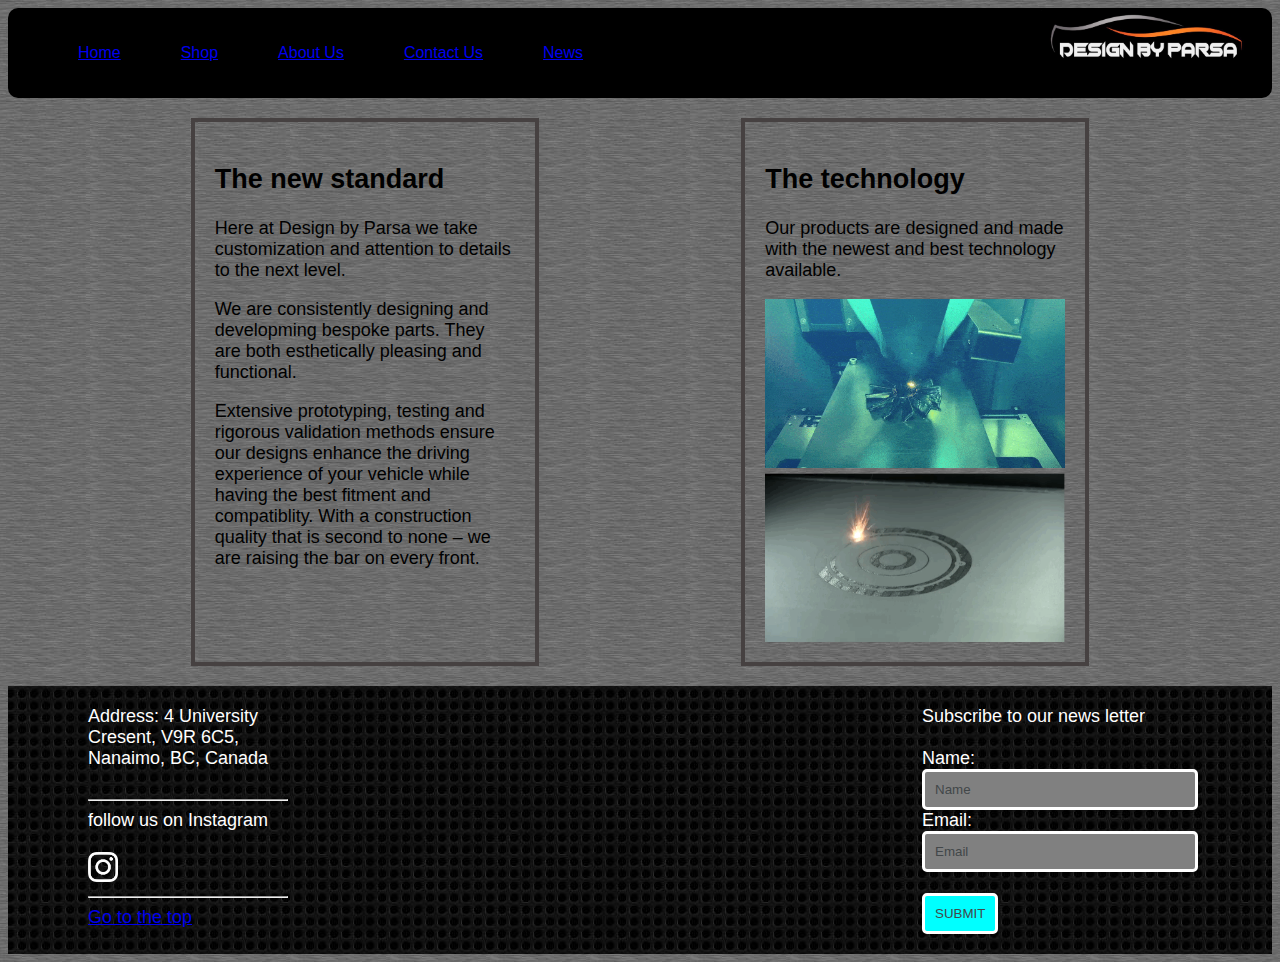
<file: index.html>
<!-- Name: Parsa Tolouei -->
<!-- Student ID: 664849569 -->

<!DOCTYPE html>
<html lang="en">

<head>
    <meta charset="UTF-8">
    <meta http-equiv="X-UA-Compatible" content="IE=edge">
    <meta name="viewport" content="width=device-width, initial-scale=1.0">
    <title>Design by Parsa</title>
    <link rel="stylesheet" type="text/css" href="CSS/common.css">
    <style type="text/css">

        .col {
            width: 300px;
            height: 500px;
            padding: 20px;
            margin: 20px;
            text-align: left;
            font-family: Impact, Haettenschweiler, 'Arial Narrow Bold', sans-serif;
            font-size: large;
            border: 4px solid rgb(70, 65, 65);
        }

        .container {
            display: flex;
            justify-content: space-evenly;
        }
    </style>
</head>

<body>
    <nav class="navbar">
        <div>
            <img src="img/logo.jpg" alt="Logo" height="59" class="logo">
        </div>

        <ul>
            <li><a href="index.html">Home</a></li>
            <li><a href="Shop.html">Shop</a></li>
            <li><a href="AboutUs.html">About Us</a></li>
            <li><a href="ContactUs.html">Contact Us</a></li>
            <li><a href="News.html">News</a></li>
        </ul>

    </nav>

    <div class="container">
        <div class="col">
            <h2>The new standard</h2>
            <p>Here at Design by Parsa we take customization and attention to details to the next level.</p>
            <p>We are consistently designing and developming bespoke parts. They are both esthetically pleasing and
                functional. </p>
            <p>Extensive prototyping, testing and rigorous validation methods ensure our designs enhance the driving
                experience of your vehicle while having the best fitment and compatiblity. With a construction quality
                that
                is second to none – we are raising the bar on every front.</p>
        </div>
        <div class="col">
            <h2> The technology</h2>
            <p>Our products are designed and made with the newest and best technology available.</p>
            <img src="img/3DPrintGif.gif" alt="Metal 3D Printing" class="center-fit">
            <img src="img/3DPrintGif2.gif" alt="Metal 3D Printing" class="center-fit">
        </div>
    </div>
    <div class="bottom">
        <div class="info">
            Address: 4 University Cresent, V9R 6C5, Nanaimo, BC, Canada <br> <br>
            <hr>
            follow us on Instagram <br> <br>
            <a href="https://instagram.com/designbyparsa?igshid=YmMyMTA2M2Y=" target="_blank"><img
                    src="img/Instagram-logo.png" width="30"></a>
            <hr>
            <a href="#top">Go to the top</a>
        </div>

        <div class="news">
            Subscribe to our news letter <br> <br>
            Name: <input type="text" size="20" name="fname" value="Name" class="input-style"> <br>
            Email: <input type="text" size="20" name="fname" value="Email" class="input-style"> <br>
            <br>
            <input type="submit" value="SUBMIT" class="input-style">
        </div>
    </div>
</body>

</html>
</file>
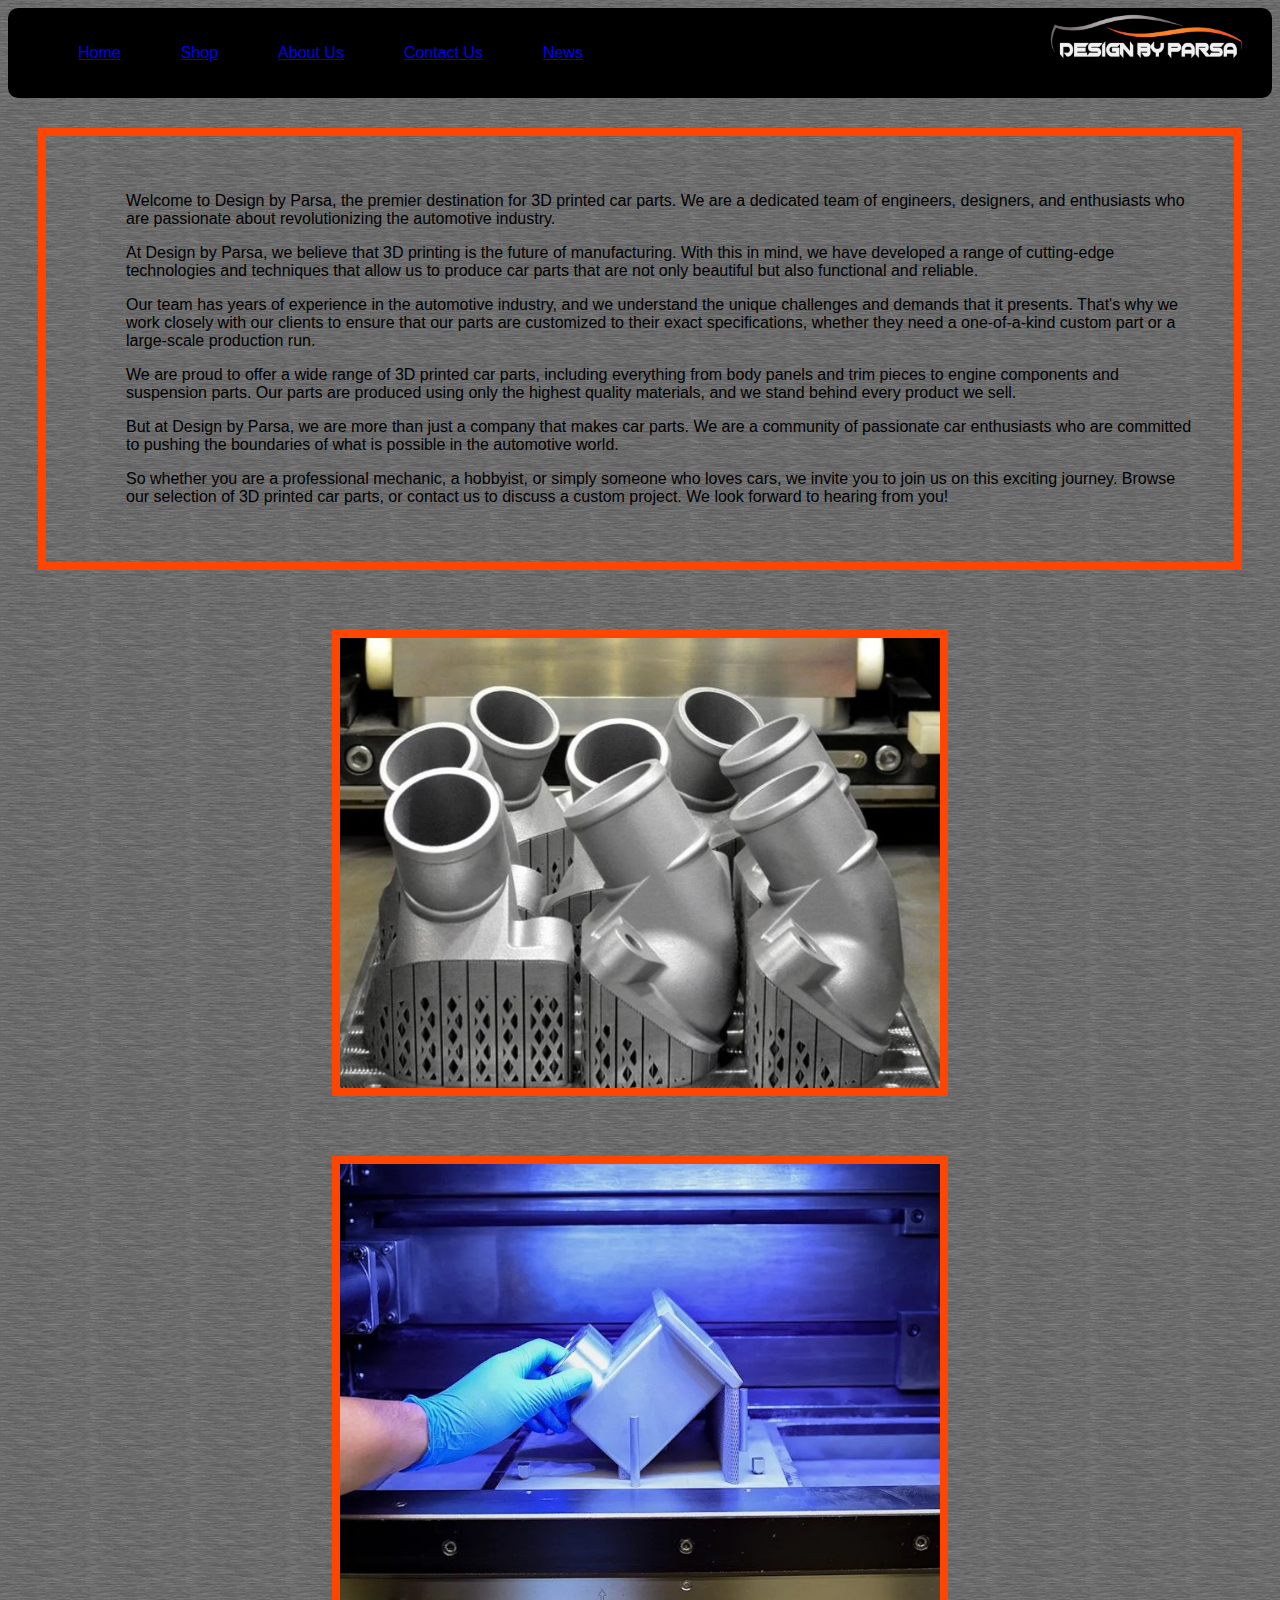
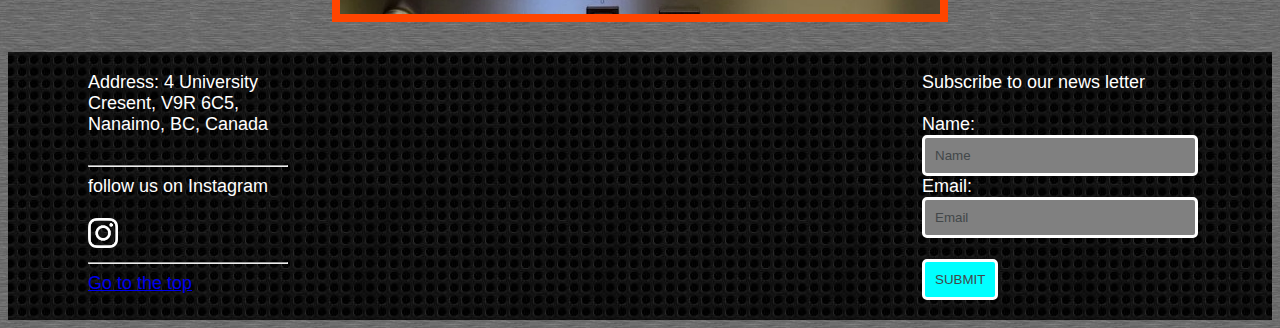
<file: AboutUs.html>
<!-- Name: Parsa Tolouei -->
<!-- Student ID: 664849569 -->

<!DOCTYPE html>
<html lang="en">

<head>
    <meta charset="UTF-8">
    <meta http-equiv="X-UA-Compatible" content="IE=edge">
    <meta name="viewport" content="width=device-width, initial-scale=1.0">
    <title>About Us</title>
    <link rel="stylesheet" type="text/css" href="CSS/common.css">
    <style type="text/css">
        p {
            padding-left: 40px;
        }

        #discription {
            border: 8px solid orangered;
            padding: 40px;
            margin: 30px;
        }

        .container {
            display: flex;
            flex-direction: row;
            justify-content: space-evenly;
            flex-wrap: wrap;
        }

        .pic {
            height:450px;
            width:600px;
            border: 8px solid orangered;
            margin: 30px;
        }
    </style>
</head>

<body>
    <nav class="navbar">
        <div>
            <img src="img/logo.jpg" height="59" class="logo">
        </div>

        <ul>
            <li><a href="index.html">Home</a></li>
            <li><a href="Shop.html">Shop</a></li>
            <li><a href="AboutUs.html">About Us</a></li>
            <li><a href="ContactUs.html">Contact Us</a></li>
            <li><a href="News.html">News</a></li>
        </ul>

    </nav>

    <div id="discription">
        <p>Welcome to Design by Parsa, the premier destination for 3D printed car parts. We are a dedicated team of
            engineers, designers, and enthusiasts who are passionate about revolutionizing the automotive industry.</p>
        <p>At Design by Parsa, we believe that 3D printing is the future of manufacturing. With this in mind, we have
            developed a range of cutting-edge technologies and techniques that allow us to produce car parts that are
            not only beautiful but also functional and reliable.</p>
        <p>Our team has years of experience in the automotive industry, and we understand the unique challenges and
            demands that it presents. That's why we work closely with our clients to ensure that our parts are
            customized to their exact specifications, whether they need a one-of-a-kind custom part or a large-scale
            production run.</p>
        <p>We are proud to offer a wide range of 3D printed car parts, including everything from body panels and trim
            pieces to engine components and suspension parts. Our parts are produced using only the highest quality
            materials, and we stand behind every product we sell.</p>
        <p>But at Design by Parsa, we are more than just a company that makes car parts. We are a community of
            passionate car enthusiasts who are committed to pushing the boundaries of what is possible in the automotive
            world.</p>
        <p>So whether you are a professional mechanic, a hobbyist, or simply someone who loves cars, we invite you to
            join us on this exciting journey. Browse our selection of 3D printed car parts, or contact us to discuss a
            custom project. We look forward to hearing from you!</p>
    </div>

    <div class="container">
        <div class="pic"><a href="FullSizePic1.html"><img src="img/3Dpart-resized1.jpg" alt="3D Printed Part" class="center-fit"></a></div>
        <div class="pic"><a href="FullSizePic2.html"><img src="img/3Dpart-resized2.jpg" alt="3D Printed Part" class="center-fit"></a></div>
    </div>

    <div class="bottom">
        <div class="info">
            Address: 4 University Cresent, V9R 6C5, Nanaimo, BC, Canada <br> <br>
            <hr>
            follow us on Instagram <br> <br>
            <a href="https://instagram.com/designbyparsa?igshid=YmMyMTA2M2Y=" target="_blank"><img
                    src="img/Instagram-logo.png" width="30"></a>
            <hr>
            <a href="#top">Go to the top</a>
        </div>

        <div class="news">
            Subscribe to our news letter <br> <br>
            Name: <input type="text" size="20" name="fname" value="Name" class="input-style"> <br>
            Email: <input type="text" size="20" name="fname" value="Email" class="input-style"> <br>
            <br>
            <input type="submit" value="SUBMIT" class="input-style">
        </div>
    </div>
</body>

</html>
</file>
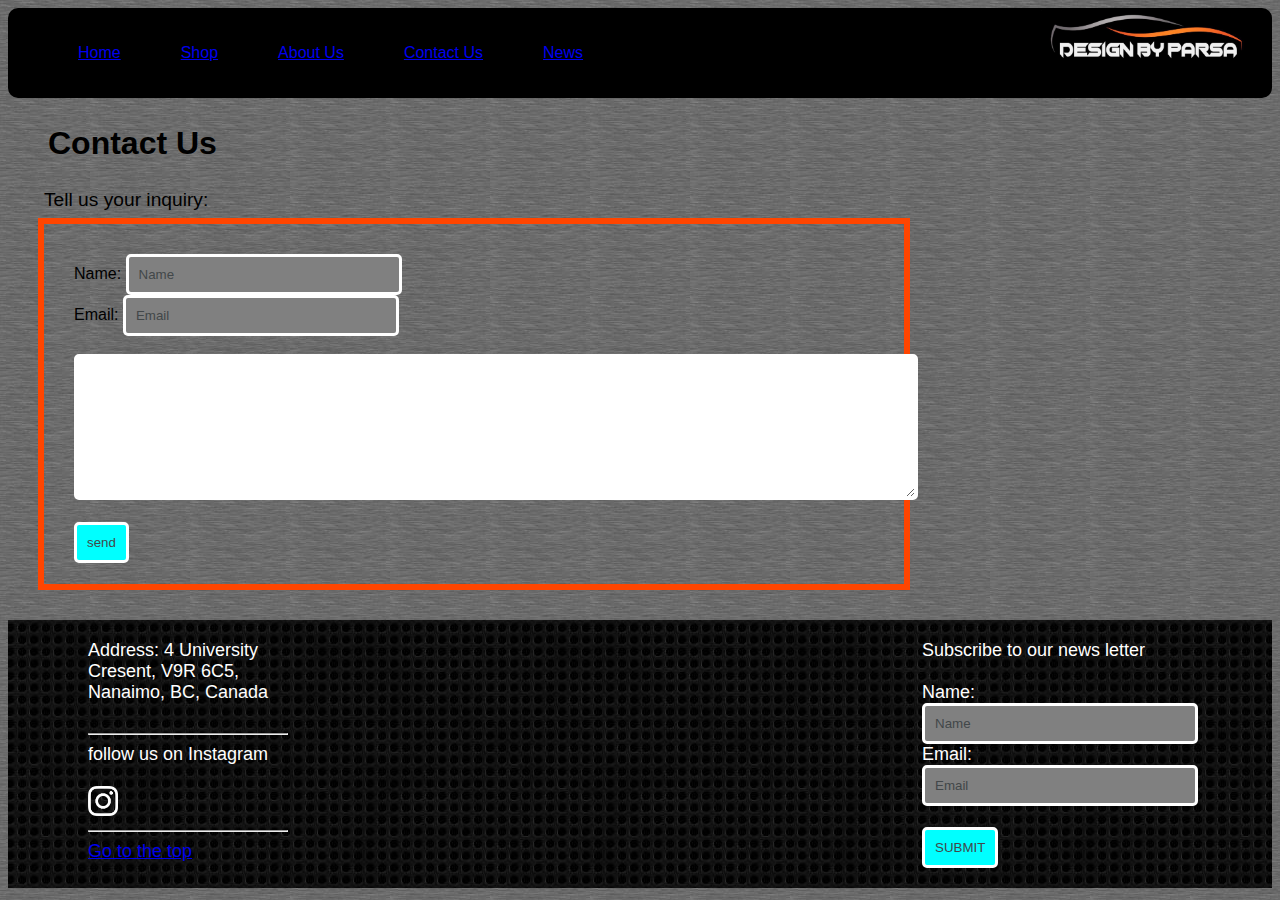
<file: ContactUs.html>
<!-- Name: Parsa Tolouei -->
<!-- Student ID: 664849569 -->

<!DOCTYPE html>
<html lang="en">

<head>
    <meta charset="UTF-8">
    <meta http-equiv="X-UA-Compatible" content="IE=edge">
    <meta name="viewport" content="width=device-width, initial-scale=1.0">
    <title>Contact Us</title>
    <link rel="stylesheet" type="text/css" href="CSS/common.css">
    <style type="text/css">
        .box1 {
            width: 800px;
            height: 300px;
            border: 6px solid orangered;
            text-align: left;
            margin: 30px;
            position: relative;
            padding: 30px;
        }

        .container {
            display: flex;
            flex-direction: column;
        }

        .label {
            position: absolute;
            text-align: left;
            top: -35px;
            right: 0;
            left: 0;
            font-family: Impact, Haettenschweiler, 'Arial Narrow Bold', sans-serif;
            font-size: larger;
        }

        h2 {
            padding-left: 40px;
            font-family: Impact, Haettenschweiler, 'Arial Narrow Bold', sans-serif;
            font-size: xx-large;
        }

        .input-contact {
            border: 3px solid white;
            border-radius: 5px;
            padding: 10px;
            color: rgb(66, 71, 73);
        }
    </style>
</head>

<body>
    <nav class="navbar">
        <div>
            <img src="img/logo.jpg" height="59" class="logo">
        </div>

        <ul>
            <li><a href="index.html">Home</a></li>
            <li><a href="Shop.html">Shop</a></li>
            <li><a href="AboutUs.html">About Us</a></li>
            <li><a href="ContactUs.html">Contact Us</a></li>
            <li><a href="News.html">News</a></li>
        </ul>

    </nav>
    <div class="container">
        <h2>Contact Us</h2>
    
        <div class="box1">
            <div class="label">
                <a> Tell us your inquiry:</a>
            </div>
            Name: <input type="text" size="20" name="fname" value="Name" class="input-contact"> <br>
            Email: <input type="text" size="20" name="fname" value="Email" class="input-contact">
            <br> <br>
            <textarea name="tellus" rows="8" cols="100" class="input-contact">
            </textarea>
            <br> <br>
            <input type="submit" value="send" class="input-contact">
        </div>
    </div>

    <div class="bottom">
        <div class="info">
            Address: 4 University Cresent, V9R 6C5, Nanaimo, BC, Canada <br> <br>
            <hr>
            follow us on Instagram <br> <br>
            <a href="https://instagram.com/designbyparsa?igshid=YmMyMTA2M2Y=" target="_blank"><img
                    src="img/Instagram-logo.png" width="30"></a>
            <hr>
            <a href="#top">Go to the top</a>
        </div>

        <div class="news">
            Subscribe to our news letter <br> <br>
            Name: <input type="text" size="20" name="fname" value="Name" class="input-style"> <br>
            Email: <input type="text" size="20" name="fname" value="Email" class="input-style"> <br>
            <br>
            <input type="submit" value="SUBMIT" class="input-style">
        </div>
    </div>
</body>

</html>
</file>
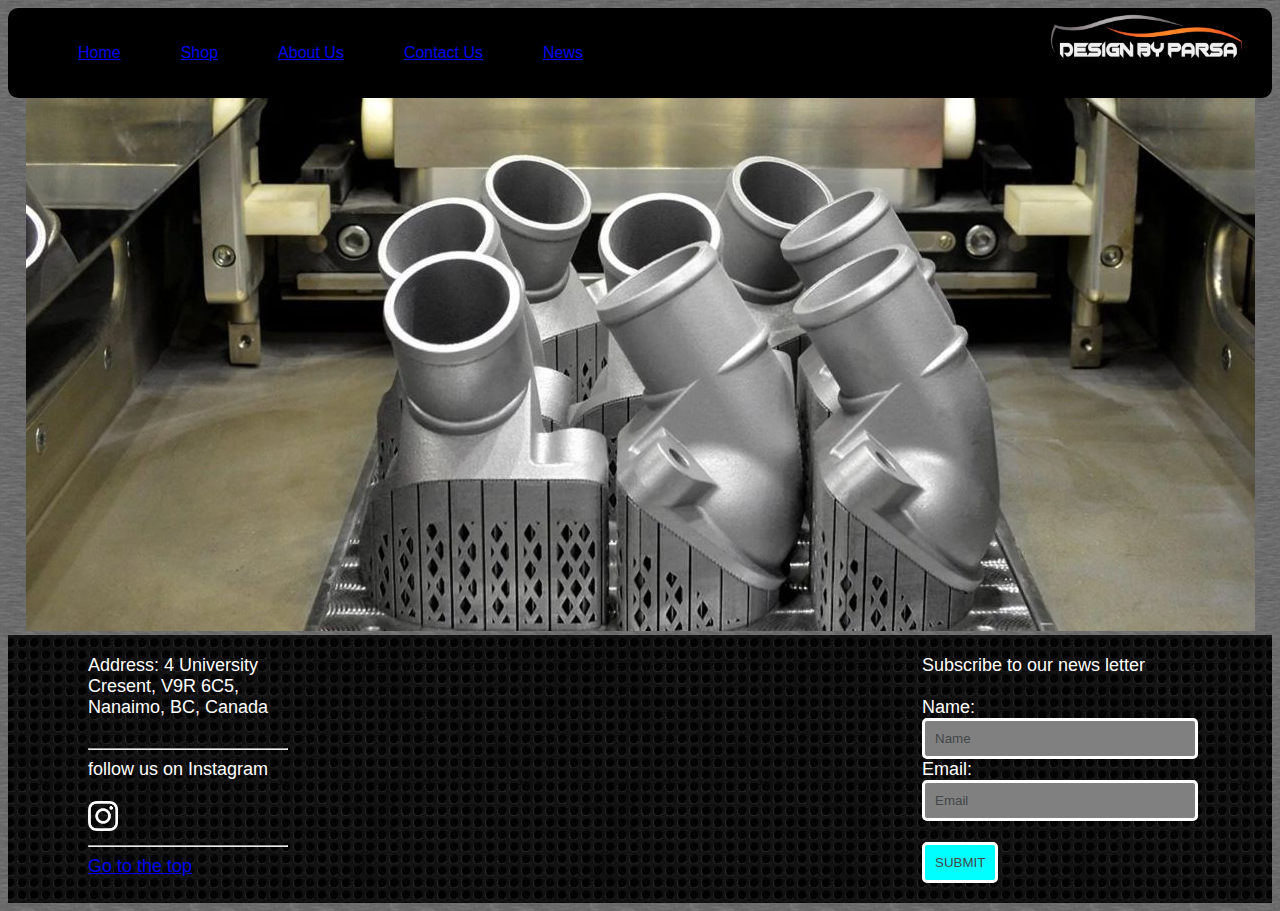
<file: FullSizePic1.html>
<!-- Name: Parsa Tolouei -->
<!-- Student ID: 664849569 -->

<!DOCTYPE html>
<html lang="en">
<head>
    <meta charset="UTF-8">
    <meta http-equiv="X-UA-Compatible" content="IE=edge">
    <meta name="viewport" content="width=device-width, initial-scale=1.0">
    <title>Full Size Gif</title>
    <link rel="stylesheet" type="text/css" href="CSS/common.css">
</head>
<body>
    <nav class="navbar">
        <div>
            <img src="img/logo.jpg" height="59" class="logo">    
        </div>
        
            <ul>
                <li><a href="index.html">Home</a></li>
                <li><a href="Shop.html">Shop</a></li>
                <li><a href="AboutUs.html">About Us</a></li>
                <li><a href="ContactUs.html">Contact Us</a></li>
                <li><a href="News.html">News</a></li>
            </ul>

    </nav>

    <div style="text-align: center;">
        <img src="img/3Dpart1.jpg" alt="3D Printed Part">
    </div>

    <div class="bottom">
        <div class="info">
            Address: 4 University Cresent, V9R 6C5, Nanaimo, BC, Canada <br> <br>
            <hr>
            follow us on Instagram <br> <br>
            <a href="https://instagram.com/designbyparsa?igshid=YmMyMTA2M2Y=" target="_blank"><img src="img/Instagram-logo.png" width="30"></a>
            <hr>
            <a href="#top">Go to the top</a>
        </div>

        <div class="news">
            Subscribe to our news letter <br> <br>
            Name: <input type="text" size="20" name="fname" value="Name" class="input-style"> <br> 
            Email: <input type="text" size="20" name="fname" value="Email" class="input-style"> <br>
            <br>
            <input type="submit" value="SUBMIT" class="input-style">
        </div>
    </div>
</body>
</html>
</file>
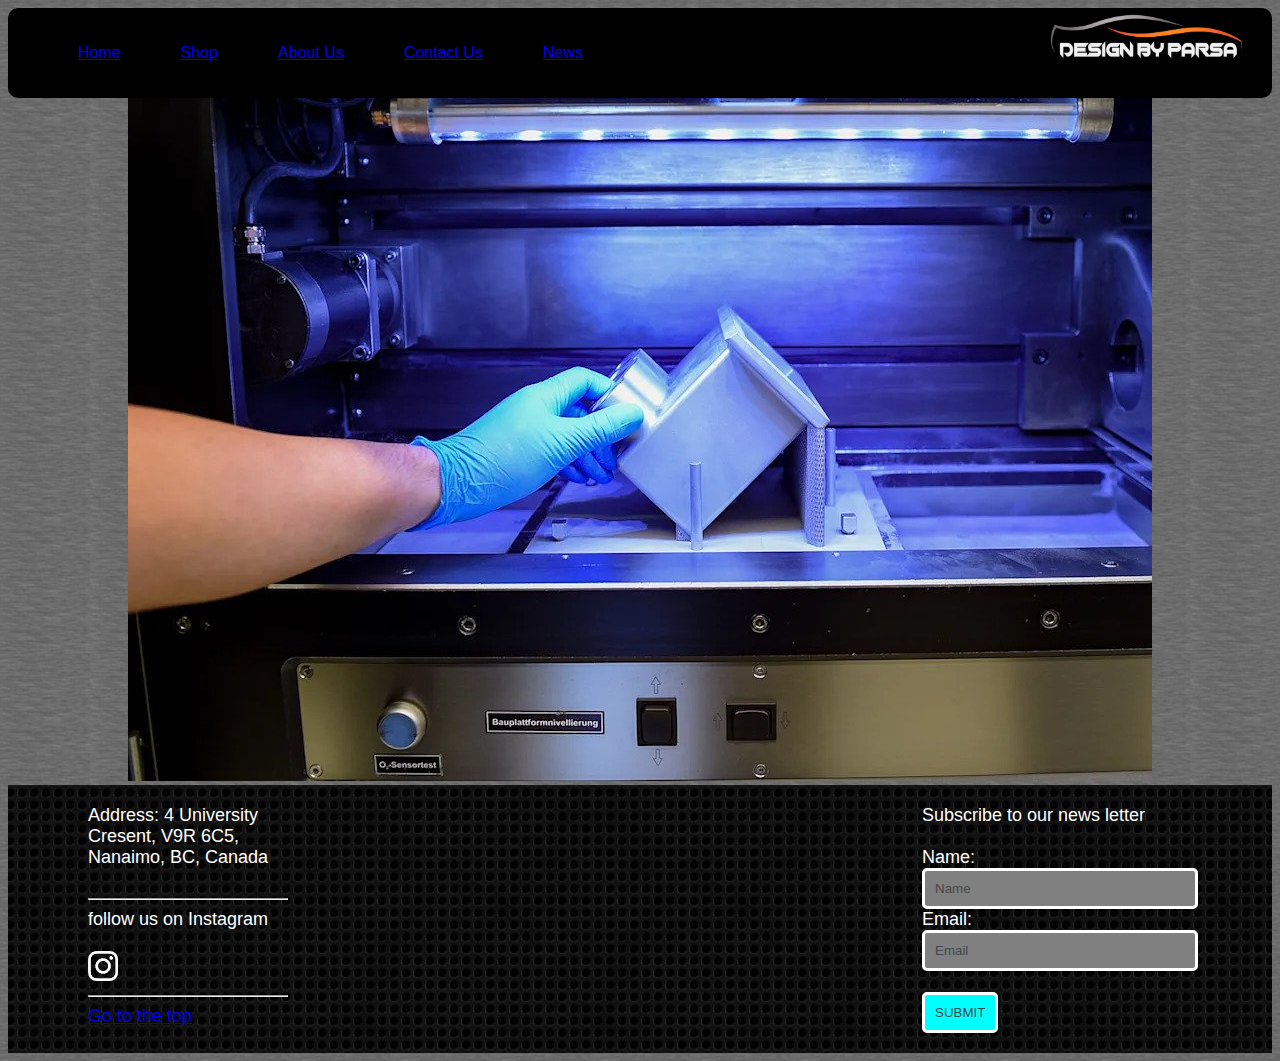
<file: FullSizePic2.html>
<!-- Name: Parsa Tolouei -->
<!-- Student ID: 664849569 -->

<!DOCTYPE html>
<html lang="en">
<head>
    <meta charset="UTF-8">
    <meta http-equiv="X-UA-Compatible" content="IE=edge">
    <meta name="viewport" content="width=device-width, initial-scale=1.0">
    <title>Full Size Gif</title>
    <link rel="stylesheet" type="text/css" href="CSS/common.css">
</head>
<body>
    <nav class="navbar">
        <div>
            <img src="img/logo.jpg" height="59" class="logo">    
        </div>
        
            <ul>
                <li><a href="index.html">Home</a></li>
                <li><a href="Shop.html">Shop</a></li>
                <li><a href="AboutUs.html">About Us</a></li>
                <li><a href="ContactUs.html">Contact Us</a></li>
                <li><a href="News.html">News</a></li>
            </ul>

    </nav>

    <div style="text-align: center;">
        <img src="img/3Dpart2.jpg" alt="3D Printed Part">
    </div>

    <div class="bottom">
        <div class="info">
            Address: 4 University Cresent, V9R 6C5, Nanaimo, BC, Canada <br> <br>
            <hr>
            follow us on Instagram <br> <br>
            <a href="https://instagram.com/designbyparsa?igshid=YmMyMTA2M2Y=" target="_blank"><img src="img/Instagram-logo.png" width="30"></a>
            <hr>
            <a href="#top">Go to the top</a>
        </div>

        <div class="news">
            Subscribe to our news letter <br> <br>
            Name: <input type="text" size="20" name="fname" value="Name" class="input-style"> <br> 
            Email: <input type="text" size="20" name="fname" value="Email" class="input-style"> <br>
            <br>
            <input type="submit" value="SUBMIT" class="input-style">
        </div>
    </div>
</body>
</html>
</file>
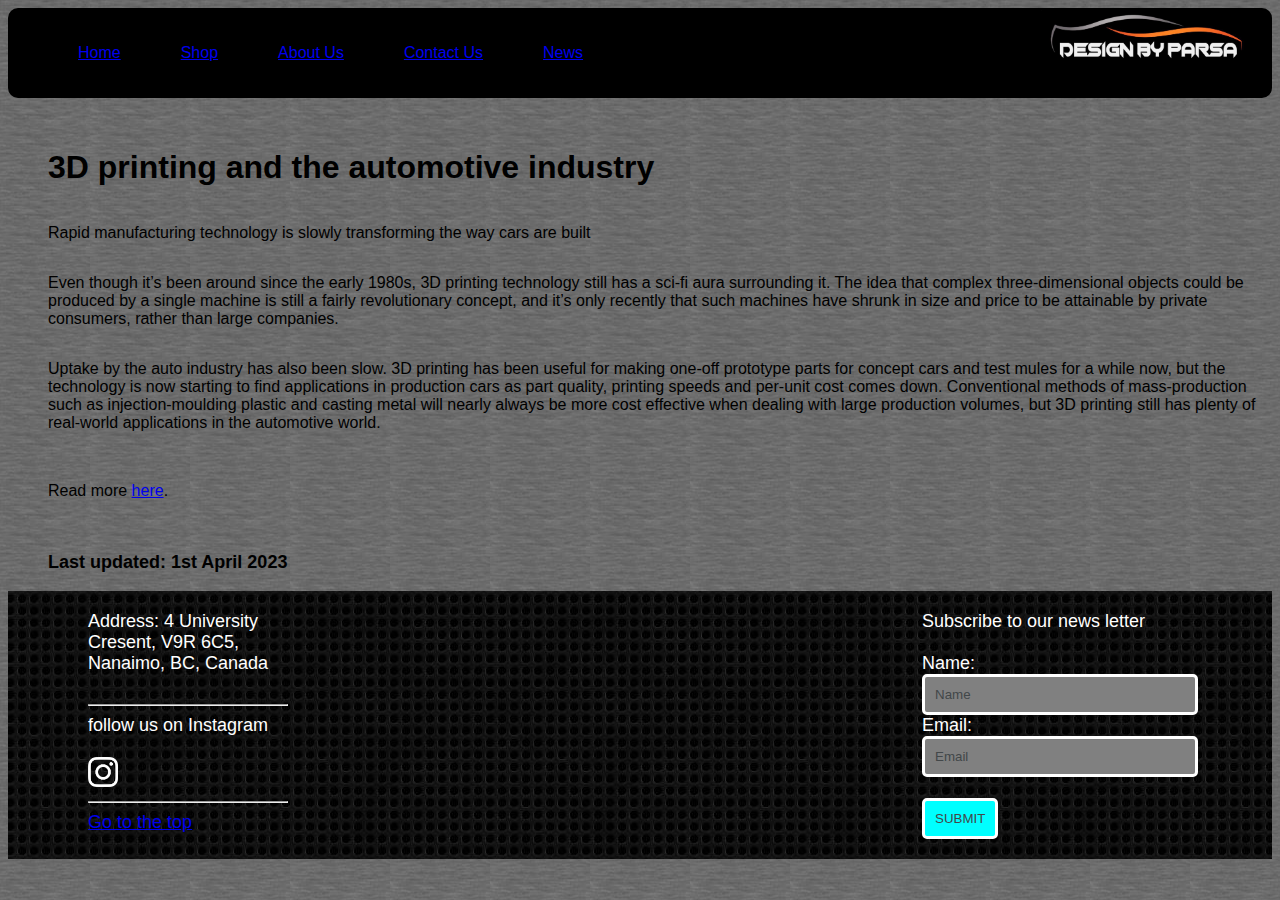
<file: News.html>
<!-- Name: Parsa Tolouei -->
<!-- Student ID: 664849569 -->

<!DOCTYPE html>
<html lang="en">
<head>
    <meta charset="UTF-8">
    <meta http-equiv="X-UA-Compatible" content="IE=edge">
    <meta name="viewport" content="width=device-width, initial-scale=1.0">
    <title>News</title>
    <link rel="stylesheet" type="text/css" href="CSS/common.css">
    <style type="text/css">
        h1 {
            padding-left: 40px;
            padding-top: 30px;
        }

        p{
            padding-left: 40px;
        }
    </style>
</head>
<body>
    <nav class="navbar">
        <div>
            <img src="img/logo.jpg" height="59" class="logo">    
        </div>
        
            <ul>
                <li><a href="index.html">Home</a></li>
                <li><a href="Shop.html">Shop</a></li>
                <li><a href="AboutUs.html">About Us</a></li>
                <li><a href="ContactUs.html">Contact Us</a></li>
                <li><a href="News.html">News</a></li>
            </ul>

    </nav>

    <h1>3D printing and the automotive industry</h1>
    <p>Rapid manufacturing technology is slowly transforming the way cars are built</p>
    <p>Even though it’s been around since the early 1980s, 3D printing technology still has a sci-fi aura surrounding it. The idea that complex three-dimensional objects could be produced by a single machine is still a fairly revolutionary concept, and it’s only recently that such machines have shrunk in size and price to be attainable by private consumers, rather than large companies.</p>
    <p>Uptake by the auto industry has also been slow. 3D printing has been useful for making one-off prototype parts for concept cars and test mules for a while now, but the technology is now starting to find applications in production cars as part quality, printing speeds and per-unit cost comes down. Conventional methods of mass-production such as injection-moulding plastic and casting metal will nearly always be more cost effective when dealing with large production volumes, but 3D printing still has plenty of real-world applications in the automotive world.</p>
    <br>
    <p>Read more <a href="https://www.whichcar.com.au/car-style/3d-printing-and-the-automotive-industry" target="_blank">here</a>.</p>
    <br>
    <p style="font-weight: bold; font-size: large;">Last updated: 1st April 2023</p>

    <div class="bottom">
        <div class="info">
            Address: 4 University Cresent, V9R 6C5, Nanaimo, BC, Canada <br> <br>
            <hr>
            follow us on Instagram <br> <br>
            <a href="https://instagram.com/designbyparsa?igshid=YmMyMTA2M2Y=" target="_blank"><img src="img/Instagram-logo.png" width="30"></a>
            <hr>
            <a href="#top">Go to the top</a>
        </div>

        <div class="news">
            Subscribe to our news letter <br> <br>
            Name: <input type="text" size="20" name="fname" value="Name" class="input-style"> <br> 
            Email: <input type="text" size="20" name="fname" value="Email" class="input-style"> <br>
            <br>
            <input type="submit" value="SUBMIT" class="input-style">
        </div>
    </div>
</body>
</html>
</file>
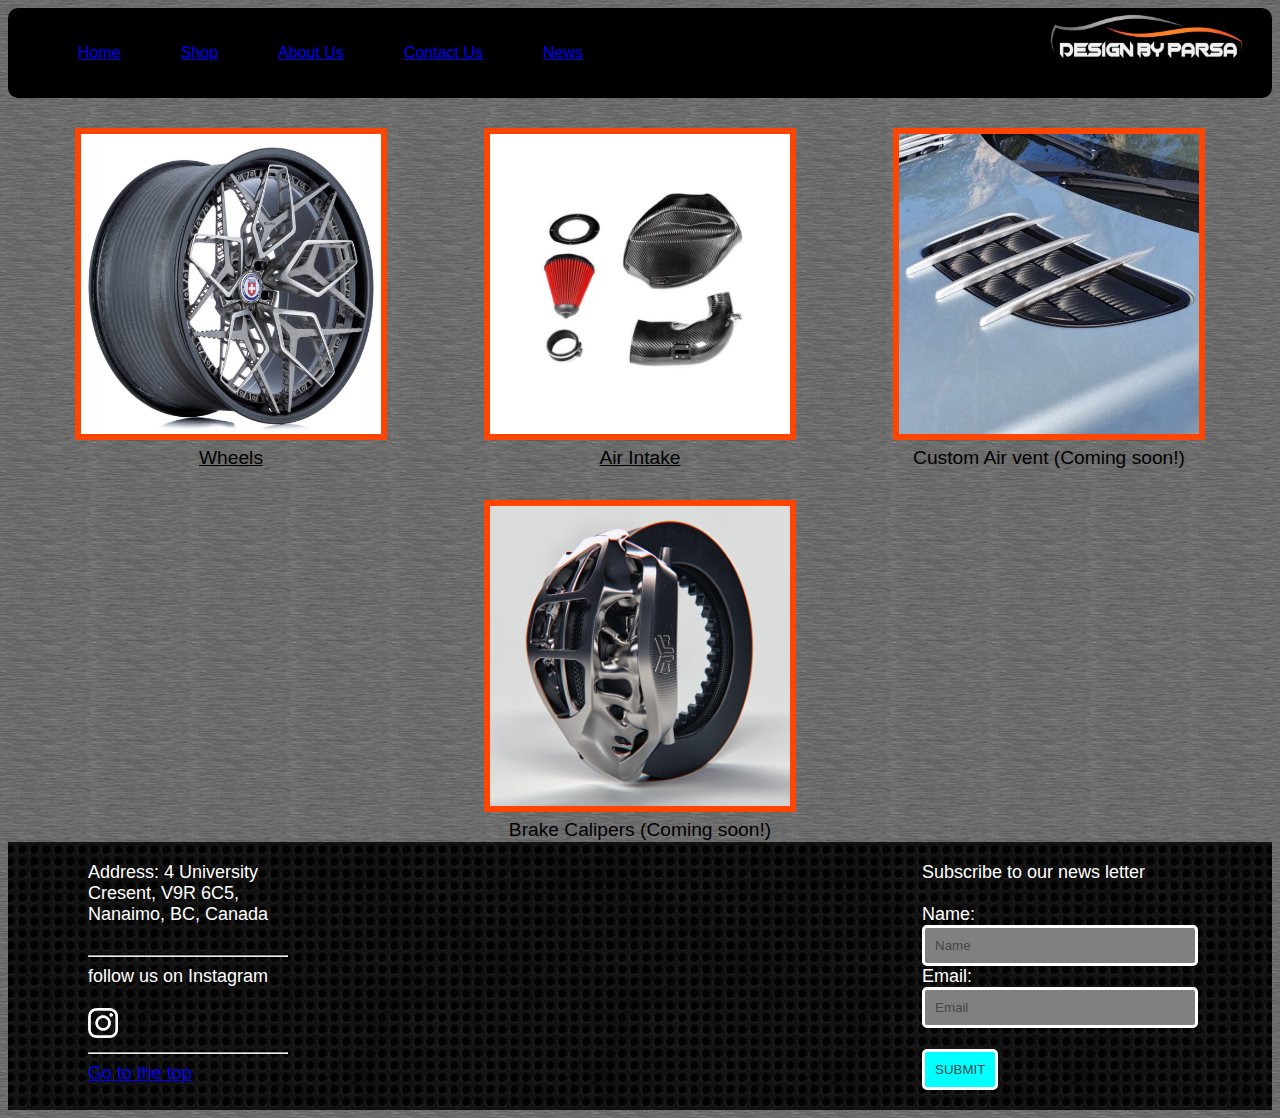
<file: Shop.html>
<!-- Name: Parsa Tolouei -->
<!-- Student ID: 664849569 -->

<!DOCTYPE html>
<html lang="en">

<head>
    <meta charset="UTF-8">
    <meta http-equiv="X-UA-Compatible" content="IE=edge">
    <meta name="viewport" content="width=device-width, initial-scale=1.0">
    <title>Shop</title>
    <link rel="stylesheet" type="text/css" href="CSS/common.css">
    <style type="text/css">
        
        .product1 {
            width: 300px;
            height: 300px;
            border: 6px solid orangered;
            text-align: center;
            margin: 30px;
            position: relative;
        }

        .container {
            display: flex;
            justify-content: space-evenly;
            flex-wrap: wrap;
        }

        .label {
            position: absolute;
            text-align: center;
            bottom: -35px;
            right: 0;
            left: 0;
            font-family: Impact, Haettenschweiler, 'Arial Narrow Bold', sans-serif;
            font-size: larger;
        }
    </style>
</head>

<body>
    <nav class="navbar">
        <div>
            <img src="img/logo.jpg" height="59" class="logo">
        </div>

        <ul>
            <li><a href="index.html">Home</a></li>
            <li><a href="Shop.html">Shop</a></li>
            <li><a href="AboutUs.html">About Us</a></li>
            <li><a href="ContactUs.html">Contact Us</a></li>
            <li><a href="News.html">News</a></li>
        </ul>

    </nav>

    <div class="container">
        <div class="product1">
            <img src="img/Wheel.jpg" alt="Wheel" class="center-fit">
            <div class="label">
                <a href="https://www.hrewheels.com/wheels/concepts/hre3d" target="_blank"
                    style="color: black;">Wheels</a>
            </div>
        </div>
        <div class="product1">
            <img src="img/AirIntake.jpg" alt="Air Intake" class="center-fit">
            <div class="label">
                <a href="https://www.eventuri.net/products/bmw-f8x-m3m4/" target="_blank" style="color: black;">Air
                    Intake</a>
            </div>
        </div>
        <div class="product1">
            <img src="img/HoodVent.jpg" alt="Custom Air Vent" class="center-fit">
            <div class="label">
                <a>Custom Air vent (Coming soon!)</a>
            </div>
        </div>
        <div class="product1">
            <img src="img/BrakeCaliper.png" alt="3D printed brake caliper" class="center-fit">
            <div class="label">
                <a>Brake Calipers (Coming soon!)</a>
            </div>
        </div>
    </div>

    <div class="bottom">
        <div class="info">
            Address: 4 University Cresent, V9R 6C5, Nanaimo, BC, Canada <br> <br>
            <hr>
            follow us on Instagram <br> <br>
            <a href="https://instagram.com/designbyparsa?igshid=YmMyMTA2M2Y=" target="_blank"><img src="img/Instagram-logo.png" width="30"></a>
            <hr>
            <a href="#top">Go to the top</a>
        </div>

        <div class="news">
            Subscribe to our news letter <br> <br>
            Name: <input type="text" size="20" name="fname" value="Name" class="input-style"> <br>
            Email: <input type="text" size="20" name="fname" value="Email" class="input-style"> <br>
            <br>
            <input type="submit" value="SUBMIT" class="input-style">
        </div>
    </div>
</body>

</html>
</file>
<file: CSS/common.css>
/* Name: Parsa Tolouei
Student ID: 664849569 */

body {
    background-image: url(img/metal-texture-resized.jpg);
    background-repeat: repeat;
    background-attachment: scroll;
    background-position: center;
    display: flex;
    flex-direction: column;
    font-family: Impact, Haettenschweiler, 'Arial Narrow Bold', sans-serif;

}


.navbar {
    background-color: black;
    border-radius: 10px;
    position: sticky;
    top: 0;
    display: block;
    text-align: left;
    height: auto;
    z-index: 1;
}

.navbar li {
    float: left;
    list-style: none;
    font-family: Impact, Haettenschweiler, 'Arial Narrow Bold', sans-serif;
    font-size: medium;
    color: orangered;
    margin: 20px 30px;
}

.navbar ul {
    overflow: auto;
}

.navbar a:hover {
    color: turquoise;

}

.navbar a:active {
    color: red;
}

a:visited {
    color: orangered;
}

.logo{
    float: right;
    padding-right: 20px;
}

.bottom {
    background-image: url(img/black-texture.jpg);
    background-repeat: repeat;
    background-attachment: scroll;
    background-position: center;
    color: white;
    bottom: 0;
    right: 0;
    left: 0;
    font-family: Impact, Haettenschweiler, 'Arial Narrow Bold', sans-serif;
    font-size: large;
}

.info {
    width: 200px;
    height: 200px;
    padding: 20px 20px 20px 80px;
    float: left;
    text-align: left;
}
.news {
    width: 270px;
    padding: 20px 80px 20px 20px;
    float: right;
    text-align: left;
}

hr{
    color: white;
}

input[type=text] {
    background-color: gray;
    width: 250px;
    font-family: Impact, Haettenschweiler, 'Arial Narrow Bold', sans-serif;
}

input[type=submit] {
    background-color: aqua;
    font-family: Impact, Haettenschweiler, 'Arial Narrow Bold', sans-serif;
}

.input-style {
    border: 3px solid white;
    border-radius: 5px;
    padding: 10px;
    color: rgb(66, 71, 73);
}

.center-fit {
    max-width: 100%;
    margin: auto;
}
</file>
